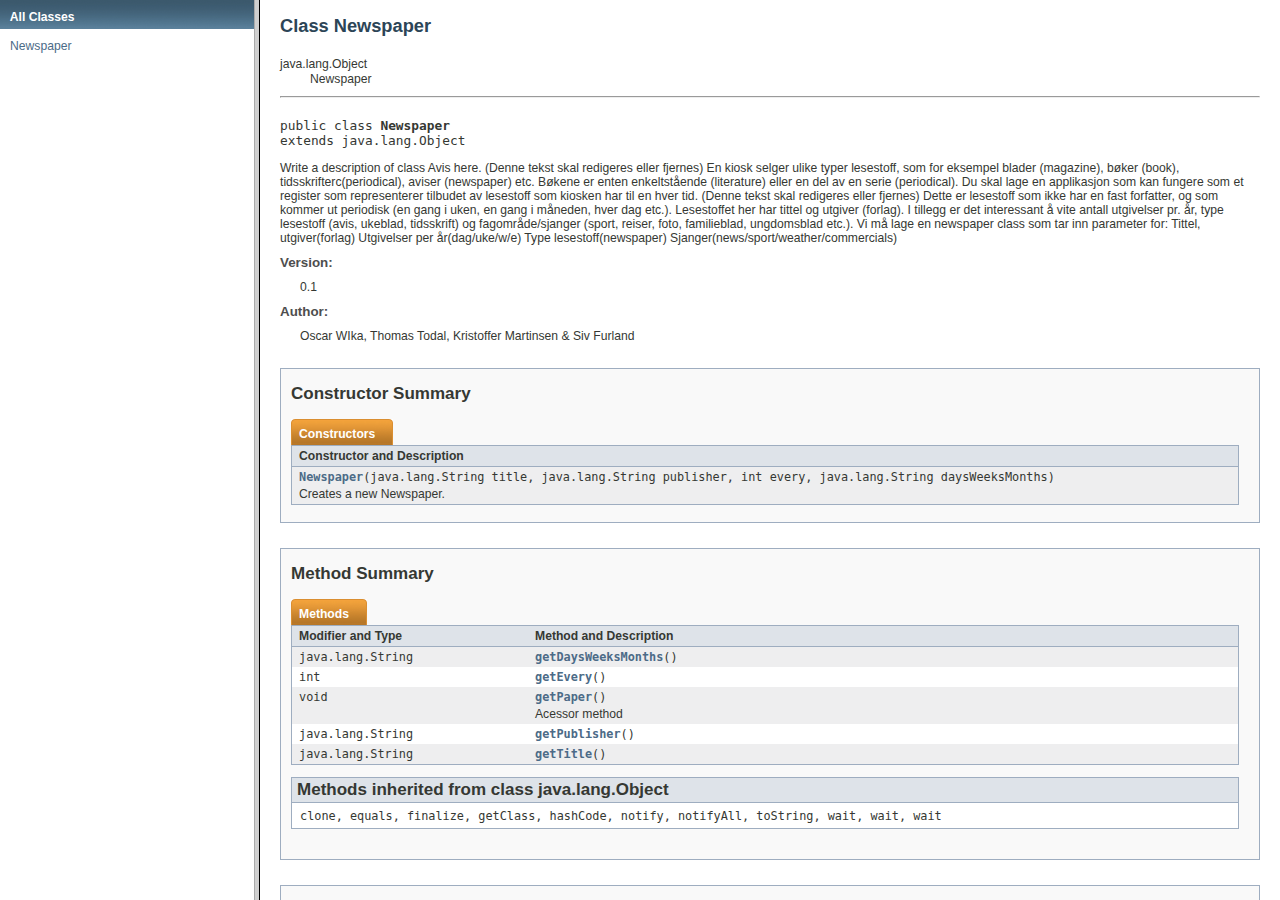
<file: Prosjekt Oppgave/newsstand-register/newsstand-register/doc/index.html>
<!DOCTYPE HTML PUBLIC "-//W3C//DTD HTML 4.01 Frameset//EN" "http://www.w3.org/TR/html4/frameset.dtd">
<!-- NewPage -->
<html lang="no">
<head>
<!-- Generated by javadoc on Thu Feb 11 18:56:51 CET 2016 -->
<meta http-equiv="Content-Type" content="text/html" charset="UTF-8">
<title>Generated Documentation (Untitled)</title>
<script type="text/javascript">
    targetPage = "" + window.location.search;
    if (targetPage != "" && targetPage != "undefined")
        targetPage = targetPage.substring(1);
    if (targetPage.indexOf(":") != -1)
        targetPage = "undefined";
    function loadFrames() {
        if (targetPage != "" && targetPage != "undefined")
             top.classFrame.location = top.targetPage;
    }
</script>
</head>
<frameset cols="20%,80%" title="Documentation frame" onload="top.loadFrames()">
<frame src="allclasses-frame.html" name="packageFrame" title="All classes and interfaces (except non-static nested types)">
<frame src="Newspaper.html" name="classFrame" title="Package, class and interface descriptions" scrolling="yes">
<noframes>
<noscript>
<div>JavaScript is disabled on your browser.</div>
</noscript>
<h2>Frame Alert</h2>
<p>This document is designed to be viewed using the frames feature. If you see this message, you are using a non-frame-capable web client. Link to <a href="Newspaper.html">Non-frame version</a>.</p>
</noframes>
</frameset>
</html>
</file>
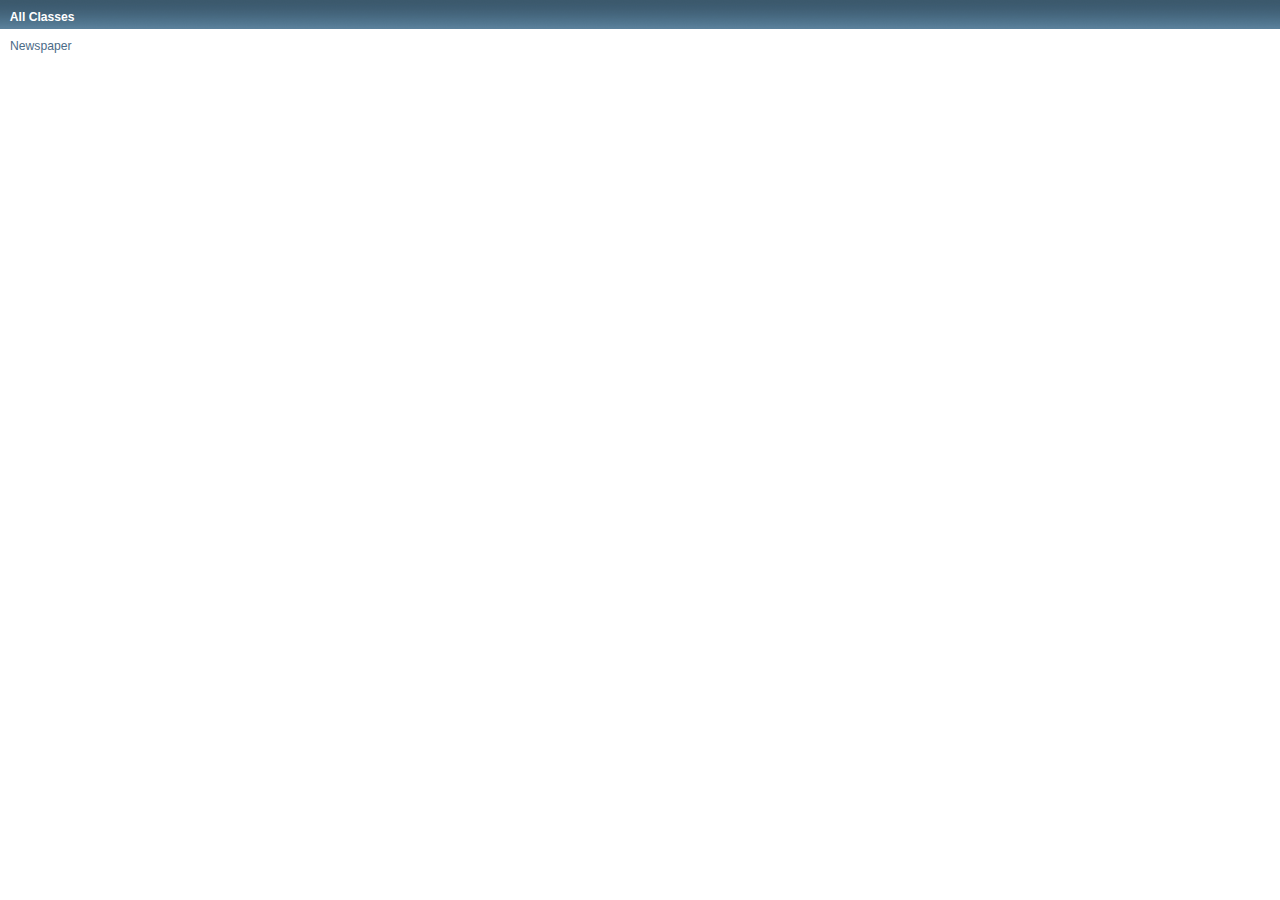
<file: Prosjekt Oppgave/newsstand-register/newsstand-register/doc/allclasses-frame.html>
<!DOCTYPE HTML PUBLIC "-//W3C//DTD HTML 4.01 Transitional//EN" "http://www.w3.org/TR/html4/loose.dtd">
<!-- NewPage -->
<html lang="no">
<head>
<!-- Generated by javadoc (version 1.7.0) on Thu Feb 11 18:56:51 CET 2016 -->
<meta http-equiv="Content-Type" content="text/html" charset="UTF-8">
<title>All Classes</title>
<meta name="date" content="2016-02-11">
<link rel="stylesheet" type="text/css" href="stylesheet.css" title="Style">
</head>
<body>
<h1 class="bar">All Classes</h1>
<div class="indexContainer">
<ul>
<li><a href="Newspaper.html" title="class in &lt;Unnamed&gt;" target="classFrame">Newspaper</a></li>
</ul>
</div>
</body>
</html>
</file>
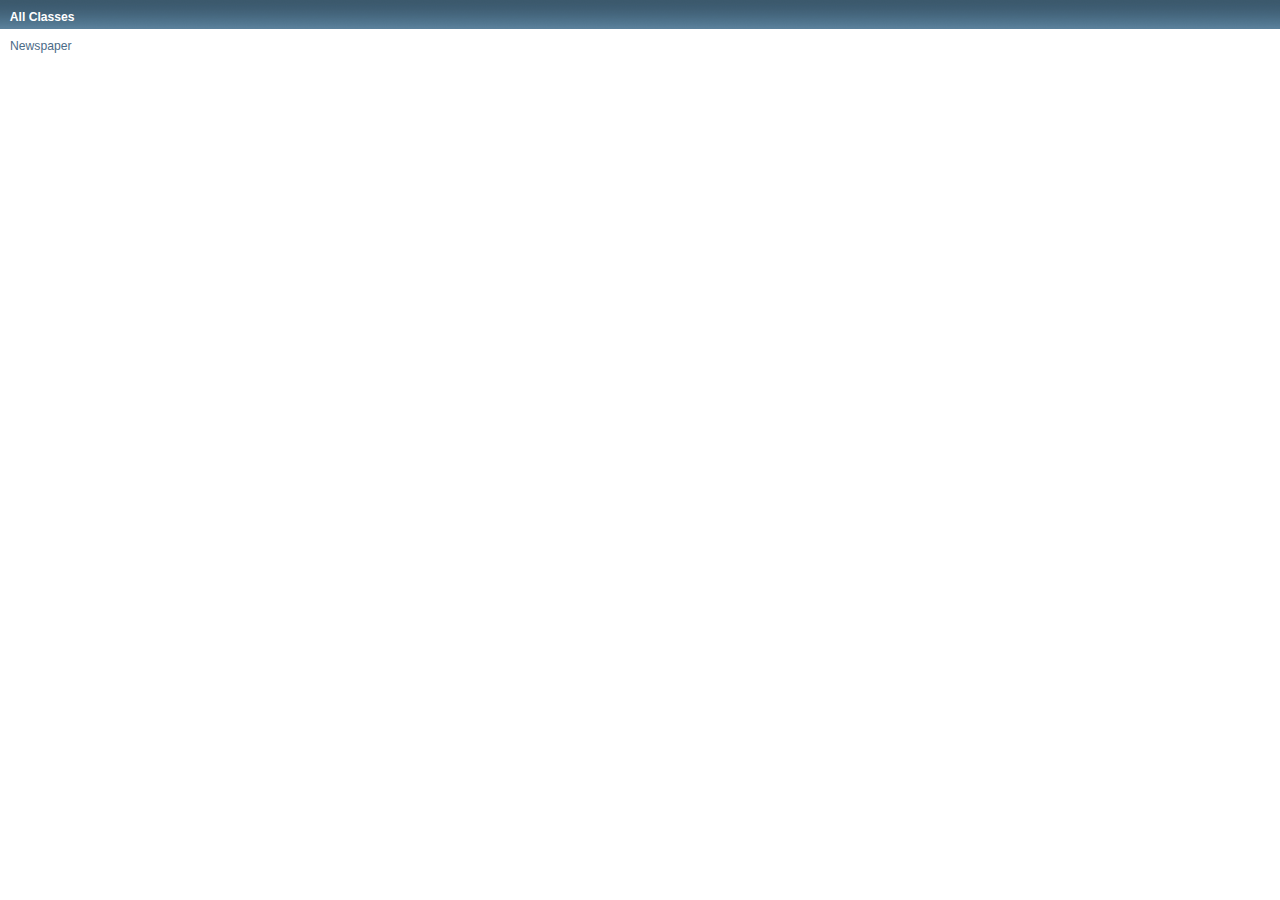
<file: Prosjekt Oppgave/newsstand-register/newsstand-register/doc/allclasses-noframe.html>
<!DOCTYPE HTML PUBLIC "-//W3C//DTD HTML 4.01 Transitional//EN" "http://www.w3.org/TR/html4/loose.dtd">
<!-- NewPage -->
<html lang="no">
<head>
<!-- Generated by javadoc (version 1.7.0) on Thu Feb 11 18:56:51 CET 2016 -->
<meta http-equiv="Content-Type" content="text/html" charset="UTF-8">
<title>All Classes</title>
<meta name="date" content="2016-02-11">
<link rel="stylesheet" type="text/css" href="stylesheet.css" title="Style">
</head>
<body>
<h1 class="bar">All Classes</h1>
<div class="indexContainer">
<ul>
<li><a href="Newspaper.html" title="class in &lt;Unnamed&gt;">Newspaper</a></li>
</ul>
</div>
</body>
</html>
</file>
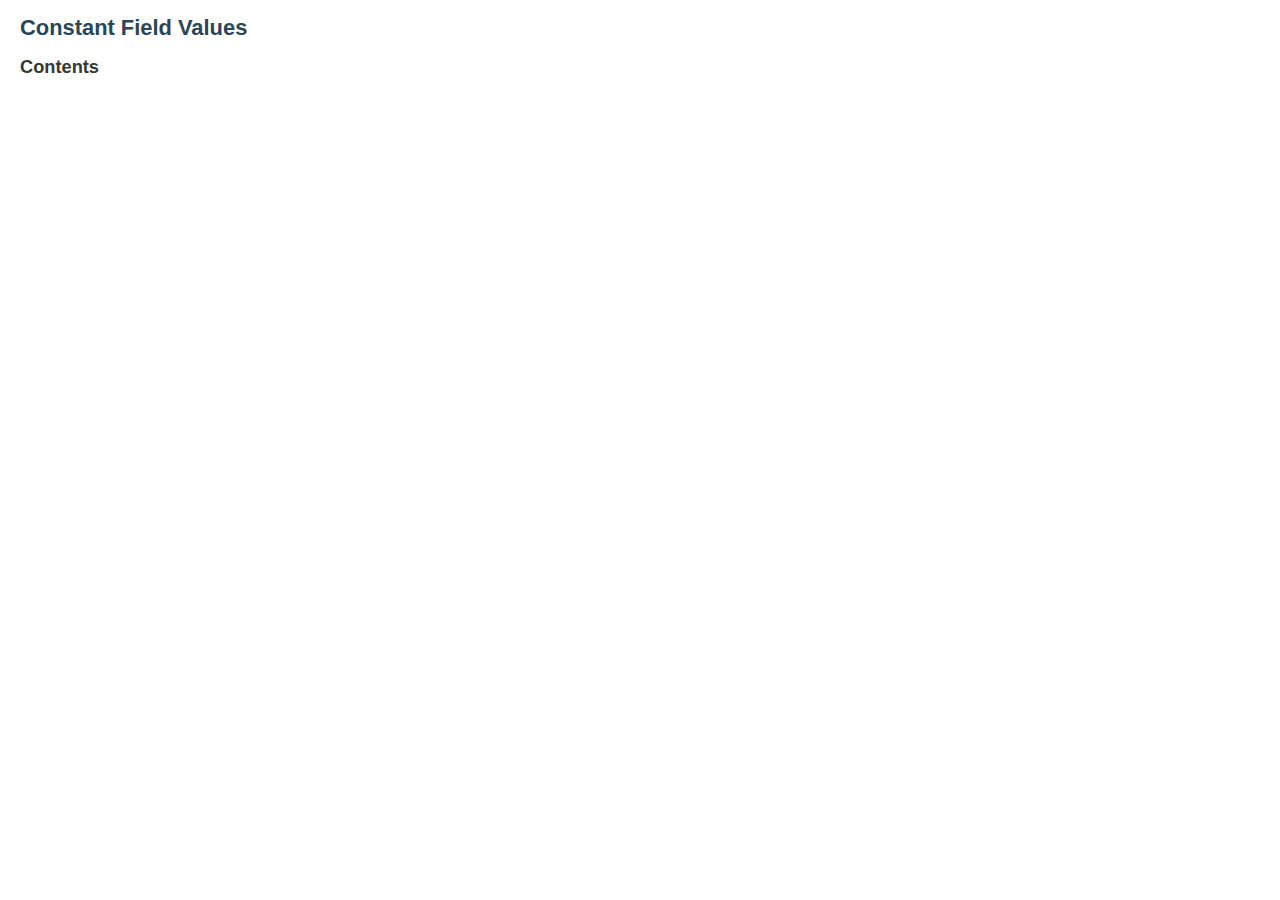
<file: Prosjekt Oppgave/newsstand-register/newsstand-register/doc/constant-values.html>
<!DOCTYPE HTML PUBLIC "-//W3C//DTD HTML 4.01 Transitional//EN" "http://www.w3.org/TR/html4/loose.dtd">
<!-- NewPage -->
<html lang="no">
<head>
<!-- Generated by javadoc (version 1.7.0) on Thu Feb 11 18:56:50 CET 2016 -->
<meta http-equiv="Content-Type" content="text/html" charset="UTF-8">
<title>Constant Field Values</title>
<meta name="date" content="2016-02-11">
<link rel="stylesheet" type="text/css" href="stylesheet.css" title="Style">
</head>
<body>
<script type="text/javascript"><!--
    if (location.href.indexOf('is-external=true') == -1) {
        parent.document.title="Constant Field Values";
    }
//-->
</script>
<noscript>
<div>JavaScript is disabled on your browser.</div>
</noscript>
<div class="header">
<h1 title="Constant Field Values" class="title">Constant Field Values</h1>
<h2 title="Contents">Contents</h2>
</div>
</body>
</html>
</file>
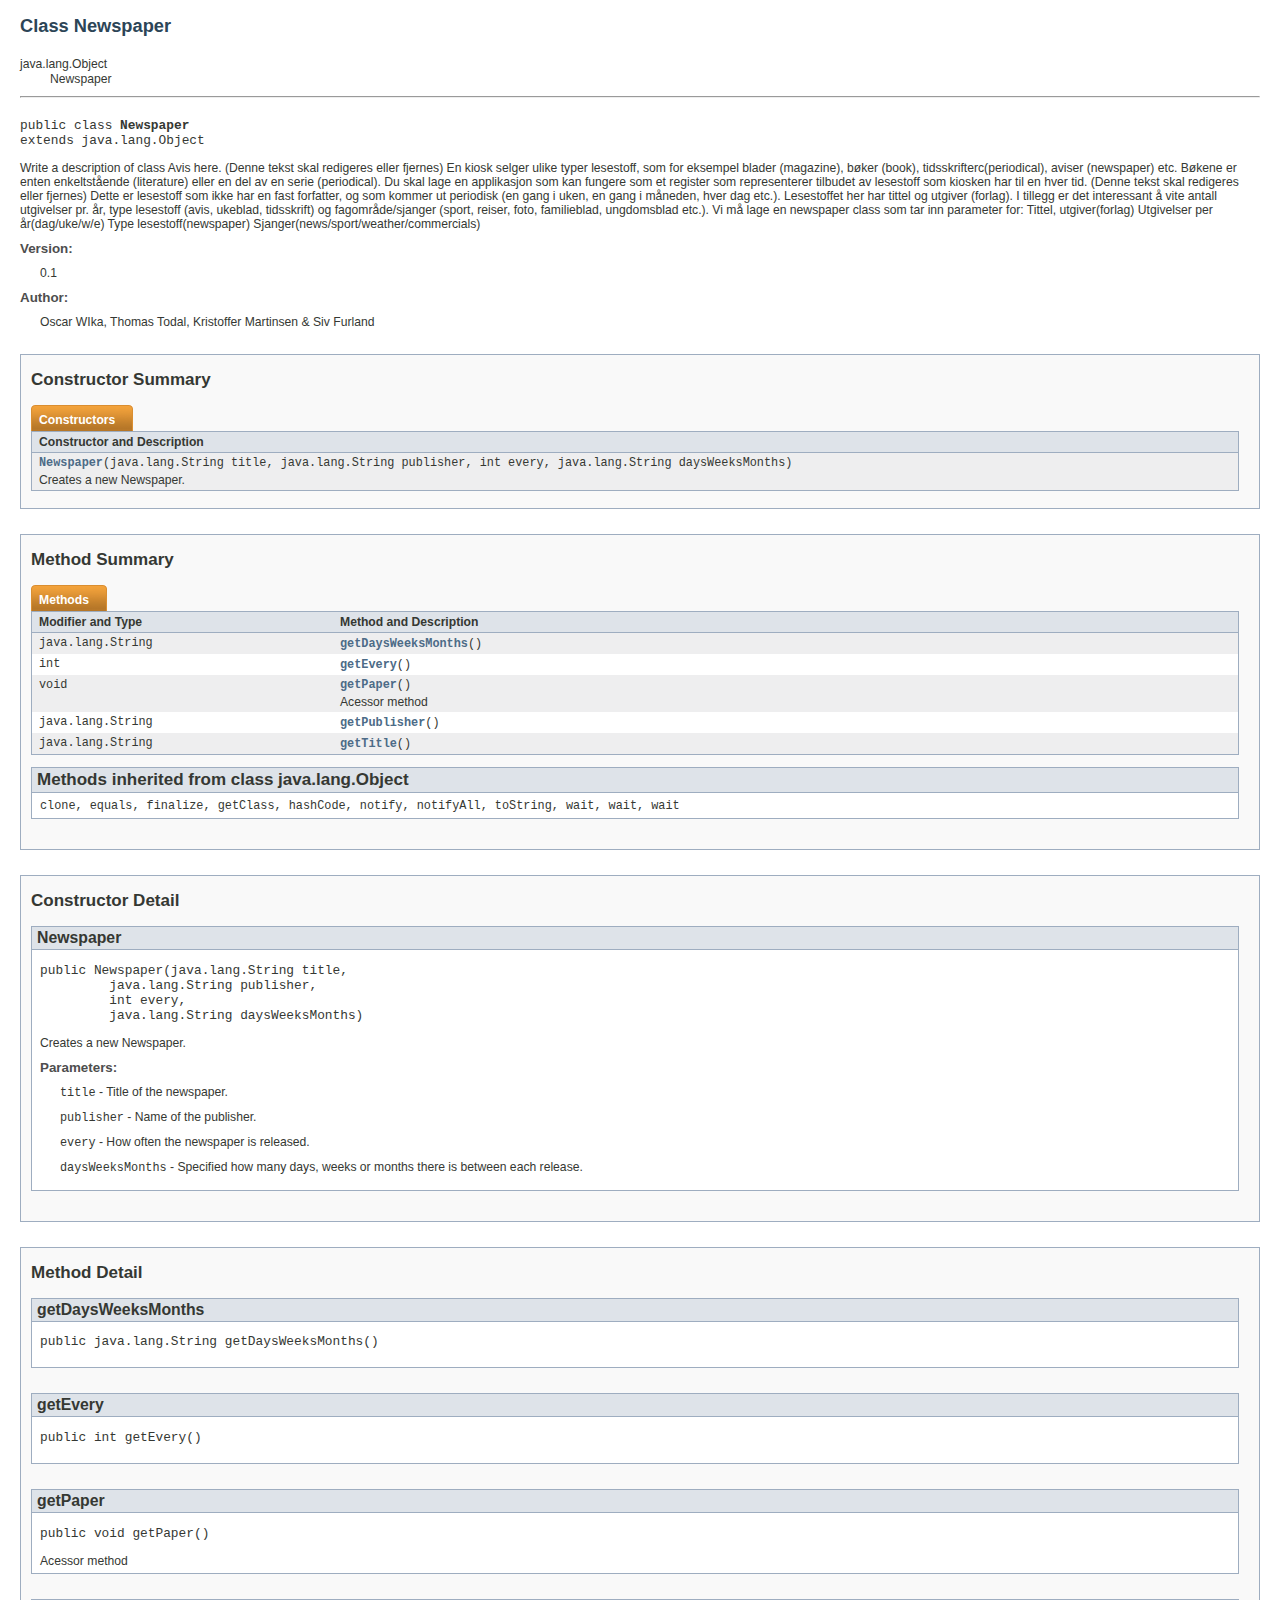
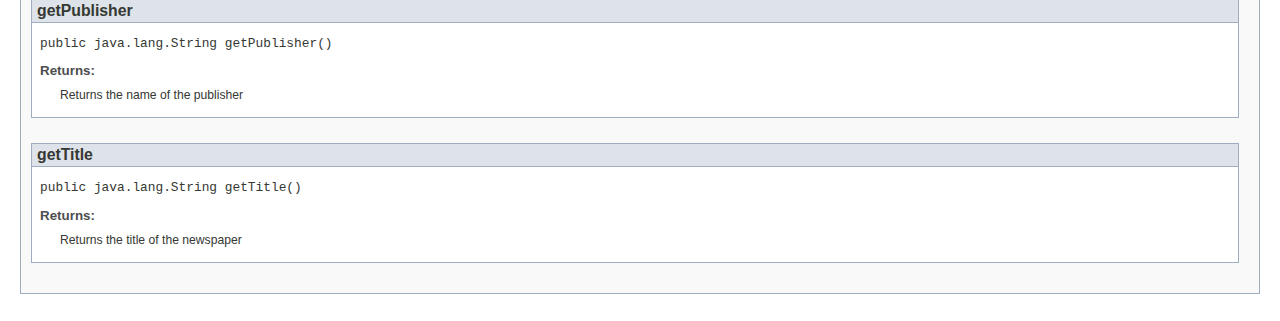
<file: Prosjekt Oppgave/newsstand-register/newsstand-register/doc/Newspaper.html>
<!DOCTYPE HTML PUBLIC "-//W3C//DTD HTML 4.01 Transitional//EN" "http://www.w3.org/TR/html4/loose.dtd">
<!-- NewPage -->
<html lang="no">
<head>
<!-- Generated by javadoc (version 1.7.0) on Thu Feb 11 18:56:50 CET 2016 -->
<meta http-equiv="Content-Type" content="text/html" charset="UTF-8">
<title>Newspaper</title>
<meta name="date" content="2016-02-11">
<link rel="stylesheet" type="text/css" href="stylesheet.css" title="Style">
</head>
<body>
<script type="text/javascript"><!--
    if (location.href.indexOf('is-external=true') == -1) {
        parent.document.title="Newspaper";
    }
//-->
</script>
<noscript>
<div>JavaScript is disabled on your browser.</div>
</noscript>
<!-- ======== START OF CLASS DATA ======== -->
<div class="header">
<h2 title="Class Newspaper" class="title">Class Newspaper</h2>
</div>
<div class="contentContainer">
<ul class="inheritance">
<li>java.lang.Object</li>
<li>
<ul class="inheritance">
<li>Newspaper</li>
</ul>
</li>
</ul>
<div class="description">
<ul class="blockList">
<li class="blockList">
<hr>
<br>
<pre>public class <span class="strong">Newspaper</span>
extends java.lang.Object</pre>
<div class="block">Write a description of class Avis here.
 
 (Denne tekst skal redigeres eller fjernes)
 En kiosk selger ulike typer lesestoff, som for eksempel blader (magazine), bøker (book), 
 tidsskrifterc(periodical), aviser (newspaper) etc. 
 Bøkene er enten enkeltstående (literature) eller en del av en serie (periodical).

 Du skal lage en applikasjon som kan fungere som et register som representerer tilbudet av 
 lesestoff som kiosken har til en hver tid.
 
 (Denne tekst skal redigeres eller fjernes)
 Dette er lesestoff som ikke har en fast forfatter, og som kommer ut periodisk
 (en gang i uken, en gang i måneden, hver dag etc.).
 Lesestoffet her har tittel og utgiver (forlag).
 I tillegg er det interessant å vite antall utgivelser pr. år, type lesestoff 
 (avis, ukeblad, tidsskrift) og fagområde/sjanger (sport, reiser, foto, familieblad,
 ungdomsblad etc.).
 
 Vi må lage en newspaper class som tar inn parameter for:
 Tittel, utgiver(forlag) 
 Utgivelser per år(dag/uke/w/e)
 Type lesestoff(newspaper)
 Sjanger(news/sport/weather/commercials)</div>
<dl><dt><span class="strong">Version:</span></dt>
  <dd>0.1</dd>
<dt><span class="strong">Author:</span></dt>
  <dd>Oscar WIka, Thomas Todal, Kristoffer Martinsen & Siv Furland</dd></dl>
</li>
</ul>
</div>
<div class="summary">
<ul class="blockList">
<li class="blockList">
<!-- ======== CONSTRUCTOR SUMMARY ======== -->
<ul class="blockList">
<li class="blockList"><a name="constructor_summary">
<!--   -->
</a>
<h3>Constructor Summary</h3>
<table class="overviewSummary" border="0" cellpadding="3" cellspacing="0" summary="Constructor Summary table, listing constructors, and an explanation">
<caption><span>Constructors</span><span class="tabEnd">&nbsp;</span></caption>
<tr>
<th class="colOne" scope="col">Constructor and Description</th>
</tr>
<tr class="altColor">
<td class="colOne"><code><strong><a href="Newspaper.html#Newspaper(java.lang.String, java.lang.String, int, java.lang.String)">Newspaper</a></strong>(java.lang.String&nbsp;title,
         java.lang.String&nbsp;publisher,
         int&nbsp;every,
         java.lang.String&nbsp;daysWeeksMonths)</code>
<div class="block">Creates a new Newspaper.</div>
</td>
</tr>
</table>
</li>
</ul>
<!-- ========== METHOD SUMMARY =========== -->
<ul class="blockList">
<li class="blockList"><a name="method_summary">
<!--   -->
</a>
<h3>Method Summary</h3>
<table class="overviewSummary" border="0" cellpadding="3" cellspacing="0" summary="Method Summary table, listing methods, and an explanation">
<caption><span>Methods</span><span class="tabEnd">&nbsp;</span></caption>
<tr>
<th class="colFirst" scope="col">Modifier and Type</th>
<th class="colLast" scope="col">Method and Description</th>
</tr>
<tr class="altColor">
<td class="colFirst"><code>java.lang.String</code></td>
<td class="colLast"><code><strong><a href="Newspaper.html#getDaysWeeksMonths()">getDaysWeeksMonths</a></strong>()</code>&nbsp;</td>
</tr>
<tr class="rowColor">
<td class="colFirst"><code>int</code></td>
<td class="colLast"><code><strong><a href="Newspaper.html#getEvery()">getEvery</a></strong>()</code>&nbsp;</td>
</tr>
<tr class="altColor">
<td class="colFirst"><code>void</code></td>
<td class="colLast"><code><strong><a href="Newspaper.html#getPaper()">getPaper</a></strong>()</code>
<div class="block">Acessor method</div>
</td>
</tr>
<tr class="rowColor">
<td class="colFirst"><code>java.lang.String</code></td>
<td class="colLast"><code><strong><a href="Newspaper.html#getPublisher()">getPublisher</a></strong>()</code>&nbsp;</td>
</tr>
<tr class="altColor">
<td class="colFirst"><code>java.lang.String</code></td>
<td class="colLast"><code><strong><a href="Newspaper.html#getTitle()">getTitle</a></strong>()</code>&nbsp;</td>
</tr>
</table>
<ul class="blockList">
<li class="blockList"><a name="methods_inherited_from_class_java.lang.Object">
<!--   -->
</a>
<h3>Methods inherited from class&nbsp;java.lang.Object</h3>
<code>clone, equals, finalize, getClass, hashCode, notify, notifyAll, toString, wait, wait, wait</code></li>
</ul>
</li>
</ul>
</li>
</ul>
</div>
<div class="details">
<ul class="blockList">
<li class="blockList">
<!-- ========= CONSTRUCTOR DETAIL ======== -->
<ul class="blockList">
<li class="blockList"><a name="constructor_detail">
<!--   -->
</a>
<h3>Constructor Detail</h3>
<a name="Newspaper(java.lang.String, java.lang.String, int, java.lang.String)">
<!--   -->
</a>
<ul class="blockListLast">
<li class="blockList">
<h4>Newspaper</h4>
<pre>public&nbsp;Newspaper(java.lang.String&nbsp;title,
         java.lang.String&nbsp;publisher,
         int&nbsp;every,
         java.lang.String&nbsp;daysWeeksMonths)</pre>
<div class="block">Creates a new Newspaper.</div>
<dl><dt><span class="strong">Parameters:</span></dt><dd><code>title</code> - Title of the newspaper.</dd><dd><code>publisher</code> - Name of the publisher.</dd><dd><code>every</code> - How often the newspaper is released.</dd><dd><code>daysWeeksMonths</code> - Specified how many days, weeks or months there is between 
 each release.</dd></dl>
</li>
</ul>
</li>
</ul>
<!-- ============ METHOD DETAIL ========== -->
<ul class="blockList">
<li class="blockList"><a name="method_detail">
<!--   -->
</a>
<h3>Method Detail</h3>
<a name="getDaysWeeksMonths()">
<!--   -->
</a>
<ul class="blockList">
<li class="blockList">
<h4>getDaysWeeksMonths</h4>
<pre>public&nbsp;java.lang.String&nbsp;getDaysWeeksMonths()</pre>
</li>
</ul>
<a name="getEvery()">
<!--   -->
</a>
<ul class="blockList">
<li class="blockList">
<h4>getEvery</h4>
<pre>public&nbsp;int&nbsp;getEvery()</pre>
</li>
</ul>
<a name="getPaper()">
<!--   -->
</a>
<ul class="blockList">
<li class="blockList">
<h4>getPaper</h4>
<pre>public&nbsp;void&nbsp;getPaper()</pre>
<div class="block">Acessor method</div>
</li>
</ul>
<a name="getPublisher()">
<!--   -->
</a>
<ul class="blockList">
<li class="blockList">
<h4>getPublisher</h4>
<pre>public&nbsp;java.lang.String&nbsp;getPublisher()</pre>
<dl><dt><span class="strong">Returns:</span></dt><dd>Returns the name of the publisher</dd></dl>
</li>
</ul>
<a name="getTitle()">
<!--   -->
</a>
<ul class="blockListLast">
<li class="blockList">
<h4>getTitle</h4>
<pre>public&nbsp;java.lang.String&nbsp;getTitle()</pre>
<dl><dt><span class="strong">Returns:</span></dt><dd>Returns the title of the newspaper</dd></dl>
</li>
</ul>
</li>
</ul>
</li>
</ul>
</div>
</div>
<!-- ========= END OF CLASS DATA ========= -->
</body>
</html>
</file>
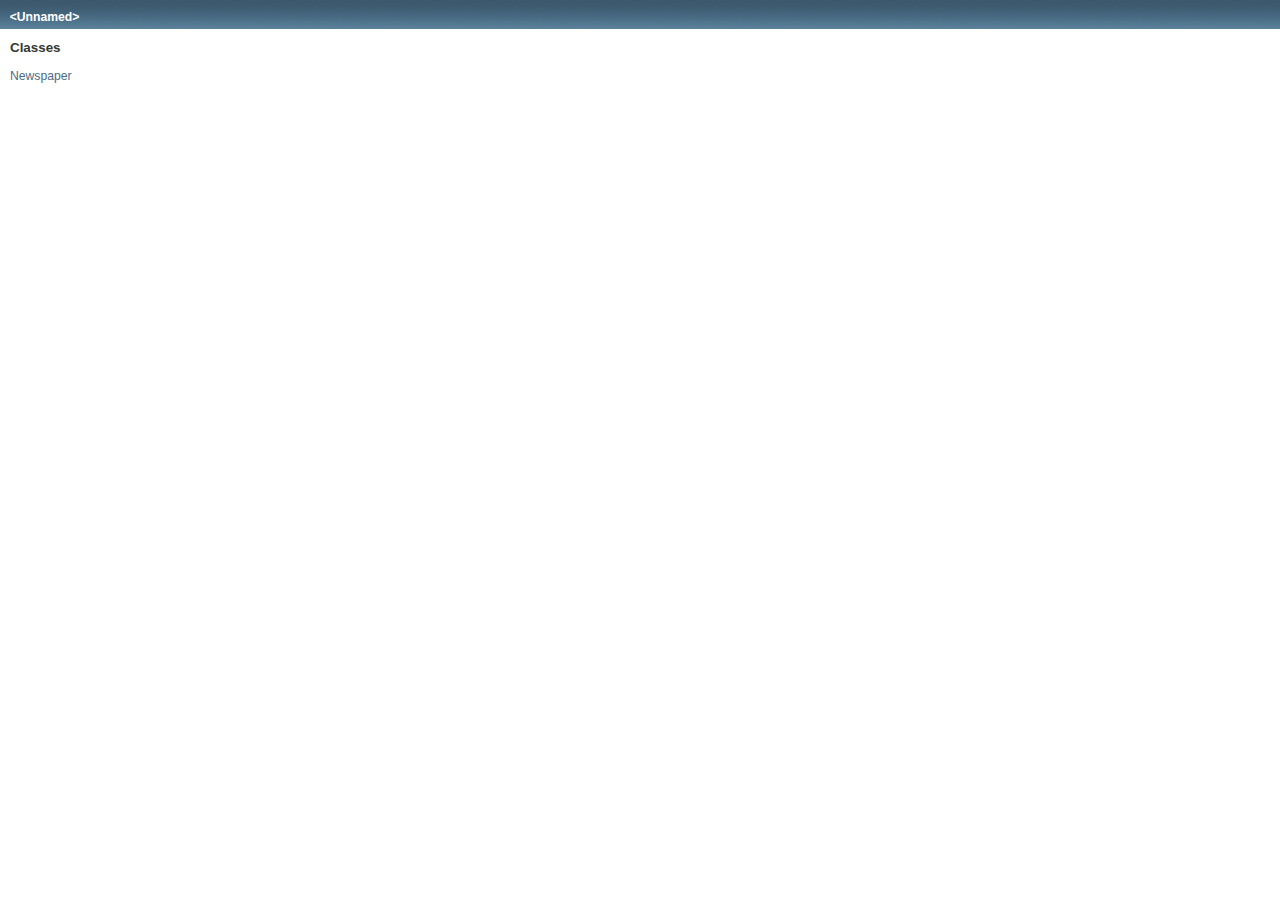
<file: Prosjekt Oppgave/newsstand-register/newsstand-register/doc/package-frame.html>
<!DOCTYPE HTML PUBLIC "-//W3C//DTD HTML 4.01 Transitional//EN" "http://www.w3.org/TR/html4/loose.dtd">
<!-- NewPage -->
<html lang="no">
<head>
<!-- Generated by javadoc (version 1.7.0) on Thu Feb 11 18:56:50 CET 2016 -->
<meta http-equiv="Content-Type" content="text/html" charset="UTF-8">
<title>&amp;lt;Unnamed&amp;gt;</title>
<meta name="date" content="2016-02-11">
<link rel="stylesheet" type="text/css" href="stylesheet.css" title="Style">
</head>
<body>
<h1 class="bar"><a href="package-summary.html" target="classFrame">&lt;Unnamed&gt;</a></h1>
<div class="indexContainer">
<h2 title="Classes">Classes</h2>
<ul title="Classes">
<li><a href="Newspaper.html" title="class in &lt;Unnamed&gt;" target="classFrame">Newspaper</a></li>
</ul>
</div>
</body>
</html>
</file>
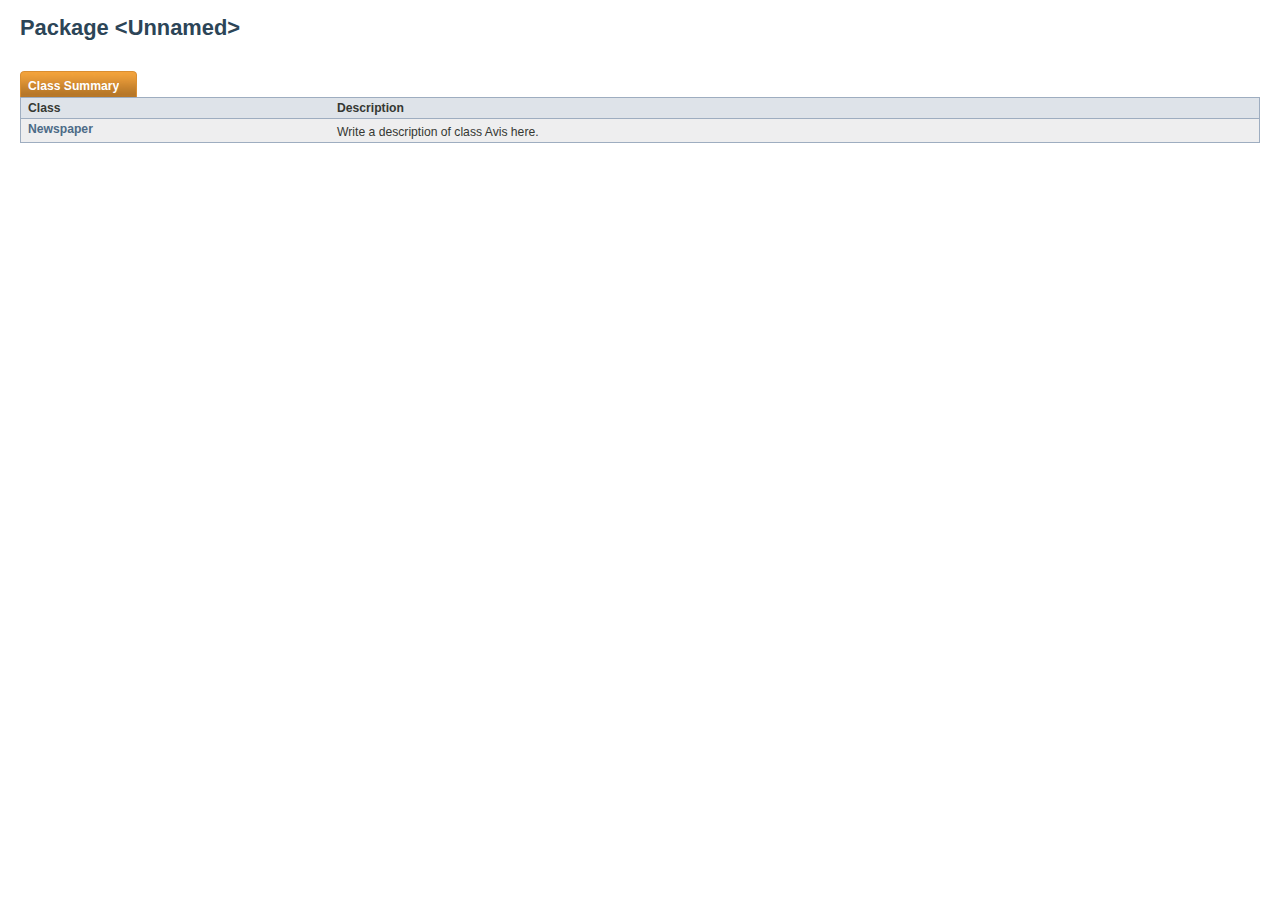
<file: Prosjekt Oppgave/newsstand-register/newsstand-register/doc/package-summary.html>
<!DOCTYPE HTML PUBLIC "-//W3C//DTD HTML 4.01 Transitional//EN" "http://www.w3.org/TR/html4/loose.dtd">
<!-- NewPage -->
<html lang="no">
<head>
<!-- Generated by javadoc (version 1.7.0) on Thu Feb 11 18:56:50 CET 2016 -->
<meta http-equiv="Content-Type" content="text/html" charset="UTF-8">
<meta name="date" content="2016-02-11">
<link rel="stylesheet" type="text/css" href="stylesheet.css" title="Style">
</head>
<body>
<noscript>
<div>JavaScript is disabled on your browser.</div>
</noscript>
<div class="header">
<h1 title="Package" class="title">Package&nbsp;&lt;Unnamed&gt;</h1>
</div>
<div class="contentContainer">
<ul class="blockList">
<li class="blockList">
<table class="packageSummary" border="0" cellpadding="3" cellspacing="0" summary="Class Summary table, listing classes, and an explanation">
<caption><span>Class Summary</span><span class="tabEnd">&nbsp;</span></caption>
<tr>
<th class="colFirst" scope="col">Class</th>
<th class="colLast" scope="col">Description</th>
</tr>
<tbody>
<tr class="altColor">
<td class="colFirst"><a href="Newspaper.html" title="class in &lt;Unnamed&gt;">Newspaper</a></td>
<td class="colLast">
<div class="block">Write a description of class Avis here.</div>
</td>
</tr>
</tbody>
</table>
</li>
</ul>
</div>
</body>
</html>
</file>
<file: Prosjekt Oppgave/newsstand-register/newsstand-register/doc/stylesheet.css>
/* Javadoc style sheet */
/*
Overall document style
*/
body {
    background-color:#ffffff;
    color:#353833;
    font-family:Arial, Helvetica, sans-serif;
    font-size:76%;
    margin:0;
}
a:link, a:visited {
    text-decoration:none;
    color:#4c6b87;
}
a:hover, a:focus {
    text-decoration:none;
    color:#bb7a2a;
}
a:active {
    text-decoration:none;
    color:#4c6b87;
}
a[name] {
    color:#353833;
}
a[name]:hover {
    text-decoration:none;
    color:#353833;
}
pre {
    font-size:1.3em;
}
h1 {
    font-size:1.8em;
}
h2 {
    font-size:1.5em;
}
h3 {
    font-size:1.4em;
}
h4 {
    font-size:1.3em;
}
h5 {
    font-size:1.2em;
}
h6 {
    font-size:1.1em;
}
ul {
    list-style-type:disc;
}
code, tt {
    font-size:1.2em;
}
dt code {
    font-size:1.2em;
}
table tr td dt code {
    font-size:1.2em;
    vertical-align:top;
}
sup {
    font-size:.6em;
}
/*
Document title and Copyright styles
*/
.clear {
    clear:both;
    height:0px;
    overflow:hidden;
}
.aboutLanguage {
    float:right;
    padding:0px 21px;
    font-size:.8em;
    z-index:200;
    margin-top:-7px;
}
.legalCopy {
    margin-left:.5em;
}
.bar a, .bar a:link, .bar a:visited, .bar a:active {
    color:#FFFFFF;
    text-decoration:none;
}
.bar a:hover, .bar a:focus {
    color:#bb7a2a;
}
.tab {
    background-color:#0066FF;
    background-image:url(resources/titlebar.gif);
    background-position:left top;
    background-repeat:no-repeat;
    color:#ffffff;
    padding:8px;
    width:5em;
    font-weight:bold;
}
/*
Navigation bar styles
*/
.bar {
    background-image:url(resources/background.gif);
    background-repeat:repeat-x;
    color:#FFFFFF;
    padding:.8em .5em .4em .8em;
    height:auto;/*height:1.8em;*/
    font-size:1em;
    margin:0;
}
.topNav {
    background-image:url(resources/background.gif);
    background-repeat:repeat-x;
    color:#FFFFFF;
    float:left;
    padding:0;
    width:100%;
    clear:right;
    height:2.8em;
    padding-top:10px;
    overflow:hidden;
}
.bottomNav {
    margin-top:10px;
    background-image:url(resources/background.gif);
    background-repeat:repeat-x;
    color:#FFFFFF;
    float:left;
    padding:0;
    width:100%;
    clear:right;
    height:2.8em;
    padding-top:10px;
    overflow:hidden;
}
.subNav {
    background-color:#dee3e9;
    border-bottom:1px solid #9eadc0;
    float:left;
    width:100%;
    overflow:hidden;
}
.subNav div {
    clear:left;
    float:left;
    padding:0 0 5px 6px;
}
ul.navList, ul.subNavList {
    float:left;
    margin:0 25px 0 0;
    padding:0;
}
ul.navList li{
    list-style:none;
    float:left;
    padding:3px 6px;
}
ul.subNavList li{
    list-style:none;
    float:left;
    font-size:90%;
}
.topNav a:link, .topNav a:active, .topNav a:visited, .bottomNav a:link, .bottomNav a:active, .bottomNav a:visited {
    color:#FFFFFF;
    text-decoration:none;
}
.topNav a:hover, .bottomNav a:hover {
    text-decoration:none;
    color:#bb7a2a;
}
.navBarCell1Rev {
    background-image:url(resources/tab.gif);
    background-color:#a88834;
    color:#FFFFFF;
    margin: auto 5px;
    border:1px solid #c9aa44;
}
/*
Page header and footer styles
*/
.header, .footer {
    clear:both;
    margin:0 20px;
    padding:5px 0 0 0;
}
.indexHeader {
    margin:10px;
    position:relative;
}
.indexHeader h1 {
    font-size:1.3em;
}
.title {
    color:#2c4557;
    margin:10px 0;
}
.subTitle {
    margin:5px 0 0 0;
}
.header ul {
    margin:0 0 25px 0;
    padding:0;
}
.footer ul {
    margin:20px 0 5px 0;
}
.header ul li, .footer ul li {
    list-style:none;
    font-size:1.2em;
}
/*
Heading styles
*/
div.details ul.blockList ul.blockList ul.blockList li.blockList h4, div.details ul.blockList ul.blockList ul.blockListLast li.blockList h4 {
    background-color:#dee3e9;
    border-top:1px solid #9eadc0;
    border-bottom:1px solid #9eadc0;
    margin:0 0 6px -8px;
    padding:2px 5px;
}
ul.blockList ul.blockList ul.blockList li.blockList h3 {
    background-color:#dee3e9;
    border-top:1px solid #9eadc0;
    border-bottom:1px solid #9eadc0;
    margin:0 0 6px -8px;
    padding:2px 5px;
}
ul.blockList ul.blockList li.blockList h3 {
    padding:0;
    margin:15px 0;
}
ul.blockList li.blockList h2 {
    padding:0px 0 20px 0;
}
/*
Page layout container styles
*/
.contentContainer, .sourceContainer, .classUseContainer, .serializedFormContainer, .constantValuesContainer {
    clear:both;
    padding:10px 20px;
    position:relative;
}
.indexContainer {
    margin:10px;
    position:relative;
    font-size:1.0em;
}
.indexContainer h2 {
    font-size:1.1em;
    padding:0 0 3px 0;
}
.indexContainer ul {
    margin:0;
    padding:0;
}
.indexContainer ul li {
    list-style:none;
}
.contentContainer .description dl dt, .contentContainer .details dl dt, .serializedFormContainer dl dt {
    font-size:1.1em;
    font-weight:bold;
    margin:10px 0 0 0;
    color:#4E4E4E;
}
.contentContainer .description dl dd, .contentContainer .details dl dd, .serializedFormContainer dl dd {
    margin:10px 0 10px 20px;
}
.serializedFormContainer dl.nameValue dt {
    margin-left:1px;
    font-size:1.1em;
    display:inline;
    font-weight:bold;
}
.serializedFormContainer dl.nameValue dd {
    margin:0 0 0 1px;
    font-size:1.1em;
    display:inline;
}
/*
List styles
*/
ul.horizontal li {
    display:inline;
    font-size:0.9em;
}
ul.inheritance {
    margin:0;
    padding:0;
}
ul.inheritance li {
    display:inline;
    list-style:none;
}
ul.inheritance li ul.inheritance {
    margin-left:15px;
    padding-left:15px;
    padding-top:1px;
}
ul.blockList, ul.blockListLast {
    margin:10px 0 10px 0;
    padding:0;
}
ul.blockList li.blockList, ul.blockListLast li.blockList {
    list-style:none;
    margin-bottom:25px;
}
ul.blockList ul.blockList li.blockList, ul.blockList ul.blockListLast li.blockList {
    padding:0px 20px 5px 10px;
    border:1px solid #9eadc0;
    background-color:#f9f9f9;
}
ul.blockList ul.blockList ul.blockList li.blockList, ul.blockList ul.blockList ul.blockListLast li.blockList {
    padding:0 0 5px 8px;
    background-color:#ffffff;
    border:1px solid #9eadc0;
    border-top:none;
}
ul.blockList ul.blockList ul.blockList ul.blockList li.blockList {
    margin-left:0;
    padding-left:0;
    padding-bottom:15px;
    border:none;
    border-bottom:1px solid #9eadc0;
}
ul.blockList ul.blockList ul.blockList ul.blockList li.blockListLast {
    list-style:none;
    border-bottom:none;
    padding-bottom:0;
}
table tr td dl, table tr td dl dt, table tr td dl dd {
    margin-top:0;
    margin-bottom:1px;
}
/*
Table styles
*/
.contentContainer table, .classUseContainer table, .constantValuesContainer table {
    border-bottom:1px solid #9eadc0;
    width:100%;
}
.contentContainer ul li table, .classUseContainer ul li table, .constantValuesContainer ul li table {
    width:100%;
}
.contentContainer .description table, .contentContainer .details table {
    border-bottom:none;
}
.contentContainer ul li table th.colOne, .contentContainer ul li table th.colFirst, .contentContainer ul li table th.colLast, .classUseContainer ul li table th, .constantValuesContainer ul li table th, .contentContainer ul li table td.colOne, .contentContainer ul li table td.colFirst, .contentContainer ul li table td.colLast, .classUseContainer ul li table td, .constantValuesContainer ul li table td{
    vertical-align:top;
    padding-right:20px;
}
.contentContainer ul li table th.colLast, .classUseContainer ul li table th.colLast,.constantValuesContainer ul li table th.colLast,
.contentContainer ul li table td.colLast, .classUseContainer ul li table td.colLast,.constantValuesContainer ul li table td.colLast,
.contentContainer ul li table th.colOne, .classUseContainer ul li table th.colOne,
.contentContainer ul li table td.colOne, .classUseContainer ul li table td.colOne {
    padding-right:3px;
}
.overviewSummary caption, .packageSummary caption, .contentContainer ul.blockList li.blockList caption, .summary caption, .classUseContainer caption, .constantValuesContainer caption {
    position:relative;
    text-align:left;
    background-repeat:no-repeat;
    color:#FFFFFF;
    font-weight:bold;
    clear:none;
    overflow:hidden;
    padding:0px;
    margin:0px;
}
caption a:link, caption a:hover, caption a:active, caption a:visited {
    color:#FFFFFF;
}
.overviewSummary caption span, .packageSummary caption span, .contentContainer ul.blockList li.blockList caption span, .summary caption span, .classUseContainer caption span, .constantValuesContainer caption span {
    white-space:nowrap;
    padding-top:8px;
    padding-left:8px;
    display:block;
    float:left;
    background-image:url(resources/titlebar.gif);
    height:18px;
}
.overviewSummary .tabEnd, .packageSummary .tabEnd, .contentContainer ul.blockList li.blockList .tabEnd, .summary .tabEnd, .classUseContainer .tabEnd, .constantValuesContainer .tabEnd {
    width:10px;
    background-image:url(resources/titlebar_end.gif);
    background-repeat:no-repeat;
    background-position:top right;
    position:relative;
    float:left;
}
ul.blockList ul.blockList li.blockList table {
    margin:0 0 12px 0px;
    width:100%;
}
.tableSubHeadingColor {
    background-color: #EEEEFF;
}
.altColor {
    background-color:#eeeeef;
}
.rowColor {
    background-color:#ffffff;
}
.overviewSummary td, .packageSummary td, .contentContainer ul.blockList li.blockList td, .summary td, .classUseContainer td, .constantValuesContainer td {
    text-align:left;
    padding:3px 3px 3px 7px;
}
th.colFirst, th.colLast, th.colOne, .constantValuesContainer th {
    background:#dee3e9;
    border-top:1px solid #9eadc0;
    border-bottom:1px solid #9eadc0;
    text-align:left;
    padding:3px 3px 3px 7px;
}
td.colOne a:link, td.colOne a:active, td.colOne a:visited, td.colOne a:hover, td.colFirst a:link, td.colFirst a:active, td.colFirst a:visited, td.colFirst a:hover, td.colLast a:link, td.colLast a:active, td.colLast a:visited, td.colLast a:hover, .constantValuesContainer td a:link, .constantValuesContainer td a:active, .constantValuesContainer td a:visited, .constantValuesContainer td a:hover {
    font-weight:bold;
}
td.colFirst, th.colFirst {
    border-left:1px solid #9eadc0;
    white-space:nowrap;
}
td.colLast, th.colLast {
    border-right:1px solid #9eadc0;
}
td.colOne, th.colOne {
    border-right:1px solid #9eadc0;
    border-left:1px solid #9eadc0;
}
table.overviewSummary  {
    padding:0px;
    margin-left:0px;
}
table.overviewSummary td.colFirst, table.overviewSummary th.colFirst,
table.overviewSummary td.colOne, table.overviewSummary th.colOne {
    width:25%;
    vertical-align:middle;
}
table.packageSummary td.colFirst, table.overviewSummary th.colFirst {
    width:25%;
    vertical-align:middle;
}
/*
Content styles
*/
.description pre {
    margin-top:0;
}
.deprecatedContent {
    margin:0;
    padding:10px 0;
}
.docSummary {
    padding:0;
}
/*
Formatting effect styles
*/
.sourceLineNo {
    color:green;
    padding:0 30px 0 0;
}
h1.hidden {
    visibility:hidden;
    overflow:hidden;
    font-size:.9em;
}
.block {
    display:block;
    margin:3px 0 0 0;
}
.strong {
    font-weight:bold;
}
</file>
